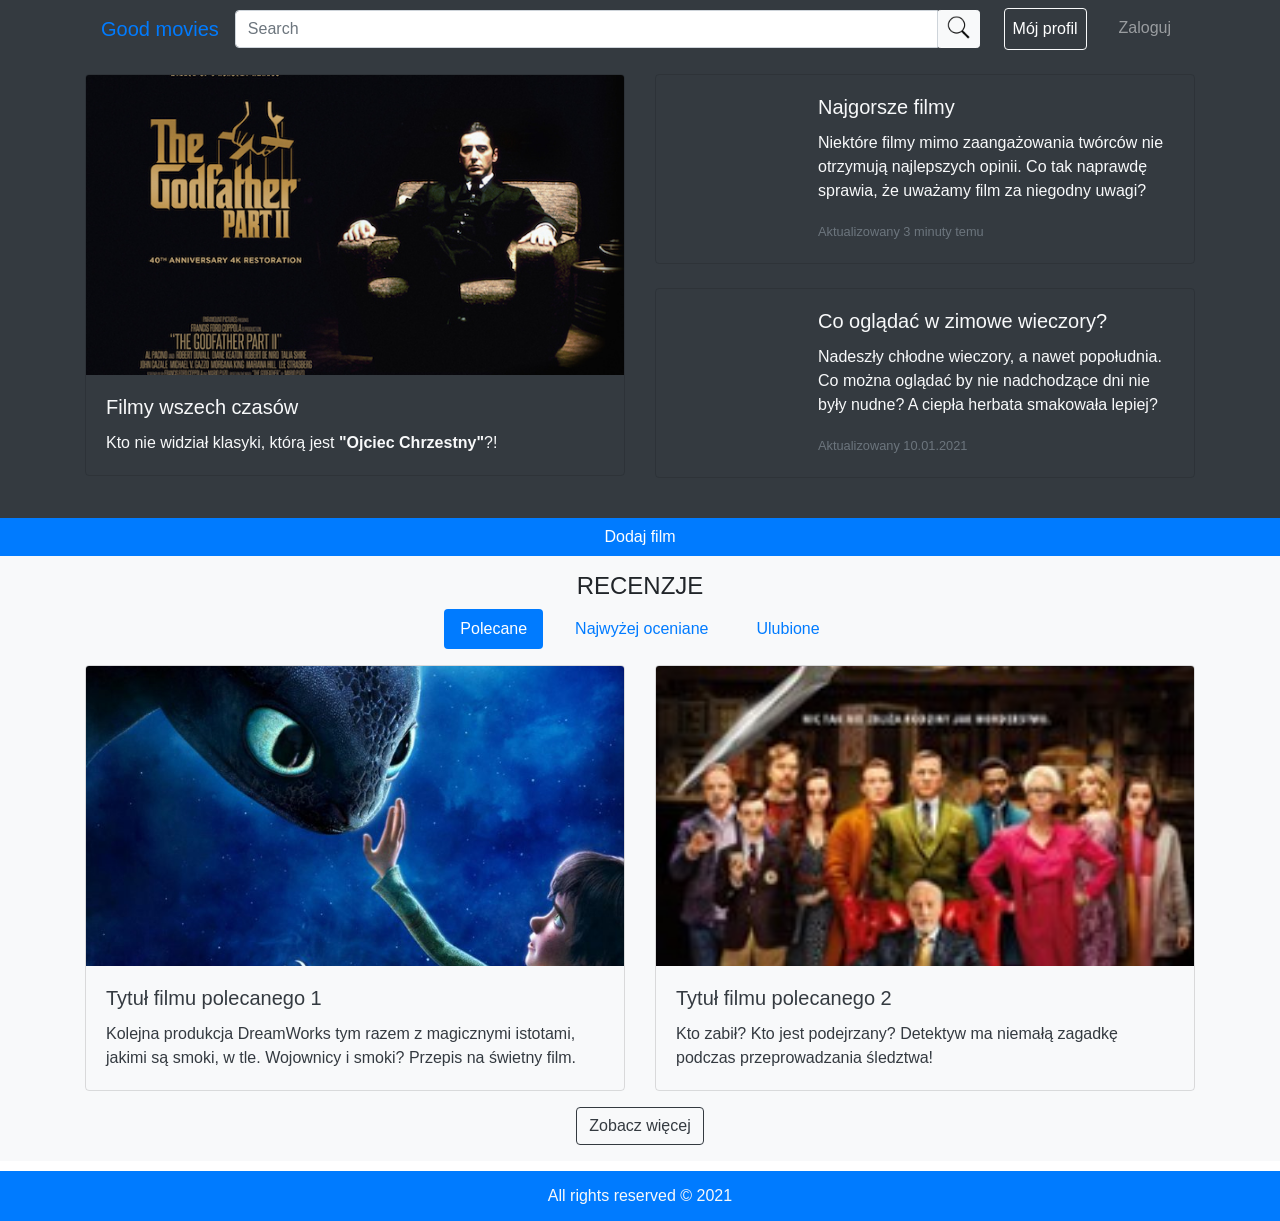
<file: Teplate from course/GirlsGoIT_2021-main/index.html>
<!DOCTYPE html>
<html lang="en">

    <head>
        <!-- Metadata -->
        <meta charset="UTF-8">
        <meta name="viewport" content="width=device-width, initial-scale=1.0">

        <!-- Bootstrap CSS -->
        <link rel="stylesheet" href="https://cdn.jsdelivr.net/npm/bootstrap@4.5.3/dist/css/bootstrap.min.css"
            integrity="sha384-TX8t27EcRE3e/ihU7zmQxVncDAy5uIKz4rEkgIXeMed4M0jlfIDPvg6uqKI2xXr2" crossorigin="anonymous">

        <!-- Links -->
        <link rel="stylesheet" href="style.css">

        <!-- Title -->
        <title>Good movies</title>
    </head>

    <body>
        <!-- Navbar -->
        <div class="container-fluid bg-dark pb-3">
            <div class="container">
                <nav class="navbar navbar-expand-lg navbar-dark bg-dark">
                    <a class="navbar-brand text-primary" href="index.html">Good movies</a>

                    <button class="navbar-toggler" type="button" data-toggle="collapse"
                        data-target="#navbarSupportedContent" aria-controls="navbarSupportedContent" aria-expanded="false"
                        aria-label="Toggle navigation">
                        <span class="navbar-toggler-icon"></span>
                    </button>

                    <div class="collapse navbar-collapse" id="navbarSupportedContent">
                        <form class="search-form input-group mr-4">
                            <input class="form-control" type="search" placeholder="Search" aria-label="Search">
                            <button class="btn btn-light input-group-append btn-sm">
                                <img class="search-icon" src="img/search.png" alt="Search icon">
                            </button>
                        </form>

                        <div class="navbar-nav">
                            <a class="nav-item nav-link active border rounded border-light my-3 my-lg-0 pl-3 p-lg-2" href="my_profile.html">
                                Mój profil
                            </a>
                            <a class="nav-item nav-link ml-lg-4" href="login.html">Zaloguj</a>
                        </div>
                    </div>
                </nav>
            </div>
        </div>

        <!-- Page content -->
        <main>

            <!-- Recommended -->
            <section class="bg-dark pb-4">
                <div class="container">
                    <div class="row">
                        <div class="col-12 col-sm-6">
                            <a href="#" class="card card-big text-light">
                                <img src="./img/godfather2.jpeg" class="card-img-top mh-25" alt="Recommended movie poster">
                                <div class="card-body">
                                    <h5 class="card-title">Filmy wszech czasów</h5>
                                    <p class="card-text">Kto nie widział klasyki, którą jest <b>"Ojciec Chrzestny"</b>?!</p>
                                </div>
                            </a>
                        </div>

                        <div class="col-12 col-sm-6">
                            <a class="card text-light mb-4">
                                <div class="row g-0">
                                    <div class="col-md-3"></div>
                                    <div class="col-md-9">
                                        <div class="card-body">
                                            <h5 class="card-title">Najgorsze filmy</h5>
                                            <p class="card-text"> Niektóre filmy mimo zaangażowania twórców nie otrzymują najlepszych opinii.
                                                Co tak naprawdę sprawia, że uważamy film za niegodny uwagi?</p>
                                            <p class="card-text"><small class="text-muted">Aktualizowany 3 minuty temu</small></p>
                                        </div>
                                    </div>
                                </div>
                            </a>

                            <a class="card text-light mb-3">
                                <div class="row g-0">
                                    <div class="col-md-3"></div>
                                    <div class="col-md-9">
                                        <div class="card-body">
                                            <h5 class="card-title">Co oglądać w zimowe wieczory?</h5>
                                            <p class="card-text">Nadeszły chłodne wieczory, a nawet popołudnia. Co można oglądać by nie nadchodzące dni nie były nudne?
                                                A ciepła herbata smakowała lepiej?</p>
                                            <p class="card-text"><small class="text-muted">Aktualizowany 10.01.2021</small></p>
                                        </div>
                                    </div>
                                </div>
                            </a>
                        </div>
                    </div>
                </div>
            </section>

            <!-- Add movie -->
            <section class="bg-primary h-20 text-center">
                <a class="w-100 btn btn-primary" href="./form.html">Dodaj film</a>
            </section>

            <!-- Reviews -->
            <section class="bg-light">
               
                <div class="container">
                    <div class="row justify-content-center pt-3">

                        <header>
                            <h4 class="text-center">RECENZJE</h4>
                        </header>
        
                        <div class="col-12 align-items-center">

                            <!-- Tablist -->
                            <ul class="nav nav-pills mb-3 justify-content-center" id="reviewsPills" role="tablist">
                                <li class="nav-item" role="presentation">
                                    <a class="nav-link active" id="pills-recommended-tab" data-toggle="pill"
                                        href="#pills-recommended" role="tab" aria-controls="pills-recommended"
                                        aria-selected="true">Polecane</a>
                                </li>
                                <li class="nav-item" role="presentation">
                                    <a class="nav-link mx-3" id="pills-ratings-tab" data-toggle="pill" href="#pills-ratings"
                                        role="tab" aria-controls="pills-ratings" aria-selected="false">Najwyżej oceniane</a>
                                </li>
                                <li class="nav-item" role="presentation">
                                    <a class="nav-link" id="pills-favourite-tab" data-toggle="pill" href="#pills-favourite"
                                        role="tab" aria-controls="pills-favourite" aria-selected="false">Ulubione</a>
                                </li>
                            </ul>

                            <!-- Tabpanel -->
                            <div class="tab-content" id="reviewsPillsContent">
                                <div class="tab-pane fade show active" id="pills-recommended" role="tabpanel" aria-labelledby="pills-recommended-tab">
                                    <div class="row">
                                        <div class="col-sm-6">
                                            <a href="#" class="card text-dark">
                                                <img src="./img/dragon.jpeg" class="card-img-top"
                                                    alt="Recommended movie poster">

                                                <div class="card-body">
                                                    <h5 class="card-title">Tytuł filmu polecanego 1</h5>
                                                    <p class="card-text">
                                                        Kolejna produkcja DreamWorks tym razem z magicznymi istotami, jakimi są smoki, w tle.
                                                        Wojownicy i smoki? Przepis na świetny film. 
                                                    </p>
                                                </div>
                                            </a>
                                        </div>
                                        <div class="col-sm-6">
                                            <a href="#" class="card text-dark">
                                                <img src="./img/knives_out.jpeg" class="card-img-top" alt="Recommended movie poster">
                                                <div class="card-body">
                                                    <h5 class="card-title">Tytuł filmu polecanego 2</h5>
                                                    <p class="card-text">
                                                        Kto zabił? Kto jest podejrzany?
                                                        Detektyw ma niemałą zagadkę podczas przeprowadzania śledztwa!
                                                    </p>
                                                </div>
                                            </a>
                                        </div>

                                        <a href="#" class="btn btn-outline-dark ml-auto mr-auto my-3">Zobacz więcej</a>
                                    </div>
                                </div>

                                <div class="tab-pane fade" id="pills-ratings" role="tabpanel" aria-labelledby="pills-ratings-tab">
                                    <div class="row">
                                        <div class="col-sm-6">
                                            <a href="#" class="card text-dark">
                                                <img src="./img/dragon.jpeg" class="card-img-top" alt="Recommended movie poster">

                                                <div class="card-body">
                                                    <h5 class="card-title">Film nr 1</h5>
                                                    <p class="card-text">
                                                        Tutaj pojawi się opis filmu, który według ocen zajął 1 miejsce w rankingu.
                                                    </p>
                                                </div>
                                            </a>
                                        </div>
                                        <div class="col-sm-6">
                                            <a href="#" class="card text-dark">
                                                <img src="./img/dragon.jpeg" class="card-img-top" alt="Recommended movie poster">

                                                <div class="card-body">
                                                    <h5 class="card-title">Film nr 2</h5>
                                                    <p class="card-text">
                                                        Tutaj pojawi się opis filmu, który według ocen zajął 2 miejsce w rankingu.
                                                    </p>
                                                </div>
                                            </a>
                                        </div>

                                        <a href="#" class="btn btn-outline-dark ml-auto mr-auto my-3">Zobacz więcej</a>
                                    </div>
                                </div>

                                <div class="tab-pane fade" id="pills-favourite" role="tabpanel" aria-labelledby="pills-favourite-tab">
                                    <div class="row">
                                        <div class="col-sm-6">
                                            <a href="#" class="card text-dark">
                                                <img src="./img/dragon.jpeg" class="card-img-top" alt="Recommended movie poster">

                                                <div class="card-body">
                                                    <h5 class="card-title">Ulubiony film użytkowników</h5>
                                                    <p class="card-text">
                                                        Tutaj pojawi się opis filmu, który według ocen użytkowników zajął 1 miejsce w rankingu.
                                                    </p>
                                                </div>
                                            </a>
                                        </div>
                                        <div class="col-sm-6">
                                            <a href="#" class="card text-dark">
                                                <img src="./img/dragon.jpeg" class="card-img-top" alt="Recommended movie poster">

                                                <div class="card-body">
                                                    <h5 class="card-title">Drugi ulubiony film użytkowników</h5>
                                                    <p class="card-text">
                                                        Tutaj pojawi się opis filmu, który według ocen użytkowników zajął 2 miejsce w rankingu.
                                                    </p>
                                                </div>
                                            </a>
                                        </div>

                                        <a href="#" class="btn btn-outline-dark ml-auto mr-auto my-3">Zobacz więcej</a>
                                    </div>
                                </div>
                            </div>
                        </div>
                    </div>
                </div>
            </section>

        </main>

        <!-- Footer -->
        <footer class="footer bg-primary text-light text-center">
            All rights reserved © 2021
        </footer>

        <!-- Bootstrap -->
        <script src="https://code.jquery.com/jquery-3.5.1.slim.min.js"
            integrity="sha384-DfXdz2htPH0lsSSs5nCTpuj/zy4C+OGpamoFVy38MVBnE+IbbVYUew+OrCXaRkfj" crossorigin="anonymous">
        </script>
        <script src="https://cdn.jsdelivr.net/npm/popper.js@1.16.1/dist/umd/popper.min.js"
            integrity="sha384-9/reFTGAW83EW2RDu2S0VKaIzap3H66lZH81PoYlFhbGU+6BZp6G7niu735Sk7lN" crossorigin="anonymous">
        </script>
        <script src="https://cdn.jsdelivr.net/npm/bootstrap@4.5.3/dist/js/bootstrap.min.js"
            integrity="sha384-w1Q4orYjBQndcko6MimVbzY0tgp4pWB4lZ7lr30WKz0vr/aWKhXdBNmNb5D92v7s" crossorigin="anonymous">
        </script>
    </body>
</html>
</file>
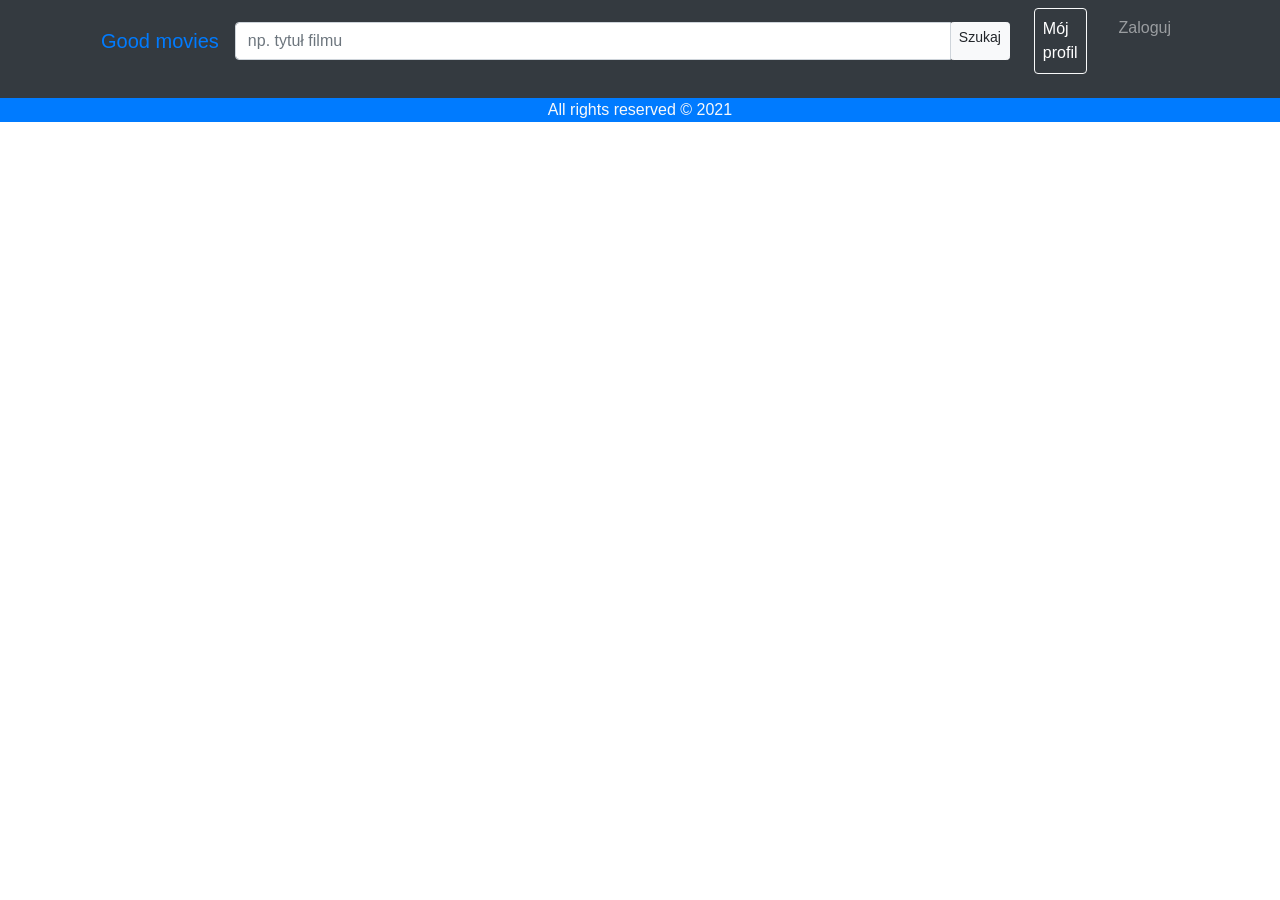
<file: index.html.html>
<!DOCTYPE html>
<html lang="en">

    <head>
        <link rel="stylesheet" href="https://cdn.jsdelivr.net/npm/bootstrap@4.5.3/dist/css/bootstrap.min.css">
        <!-- Metadata -->
        <meta charset="UTF-8">
        <meta name="viewport" content="width=device-width, initial-scale=1.0">

        <link rel="stylesheet" href="style.css">

        <!-- Title -->
        <title>Good movies</title>
    </head>

    <body>
        
        <div class="bg-dark pb-3">
            <div class="container">
                <nav class="navbar navbar-expand-lg navbar-dark bg-dark">
                    <a class="navbar-brand text-primary" href="index.html">Good movies</a>
                    <button class="navbar-toggler" type="button" data-toggle="collapse" data-target="#navbarSupportedContent">
                        <span class="navbar-toggler-icon"></span>
                    </button>
                    <div class="collapse navbar-collapse" id="navbarSupportedContent">
                        <form class="search-form input-group mr-4">
                            <input class="form-control" type="search" placeholder="np. tytuł filmu">
                            <button class="btn btn-light input-group-append btn-sm">
                                Szukaj
                            </button>
                        </form>
                        <div class="navbar-nav">
                            <a class="nav-item nav-link active border rounded border-light my-3 my-lg-0 pl-3 p-lg-2"
                               href="my_profile.html">
                                Mój profil</a>
                            <a class="nav-item nav-link ml-lg-4" href="login.html">Zaloguj</a>
                        </div>
                    </div>
                </nav>
            </div>
        </div>


        <!-- Page content -->
        <main>
            
        </main>

        <!-- Footer -->
        <footer class="footer bg-primary text-light text-center">
            All rights reserved © 2021
        </footer>

        <script src="https://code.jquery.com/jquery-3.5.1.slim.min.js"></script>
        <script src="https://cdn.jsdelivr.net/npm/bootstrap@4.5.3/dist/js/bootstrap.bundle.min.js"></script>
    </body>

</html>
</file>
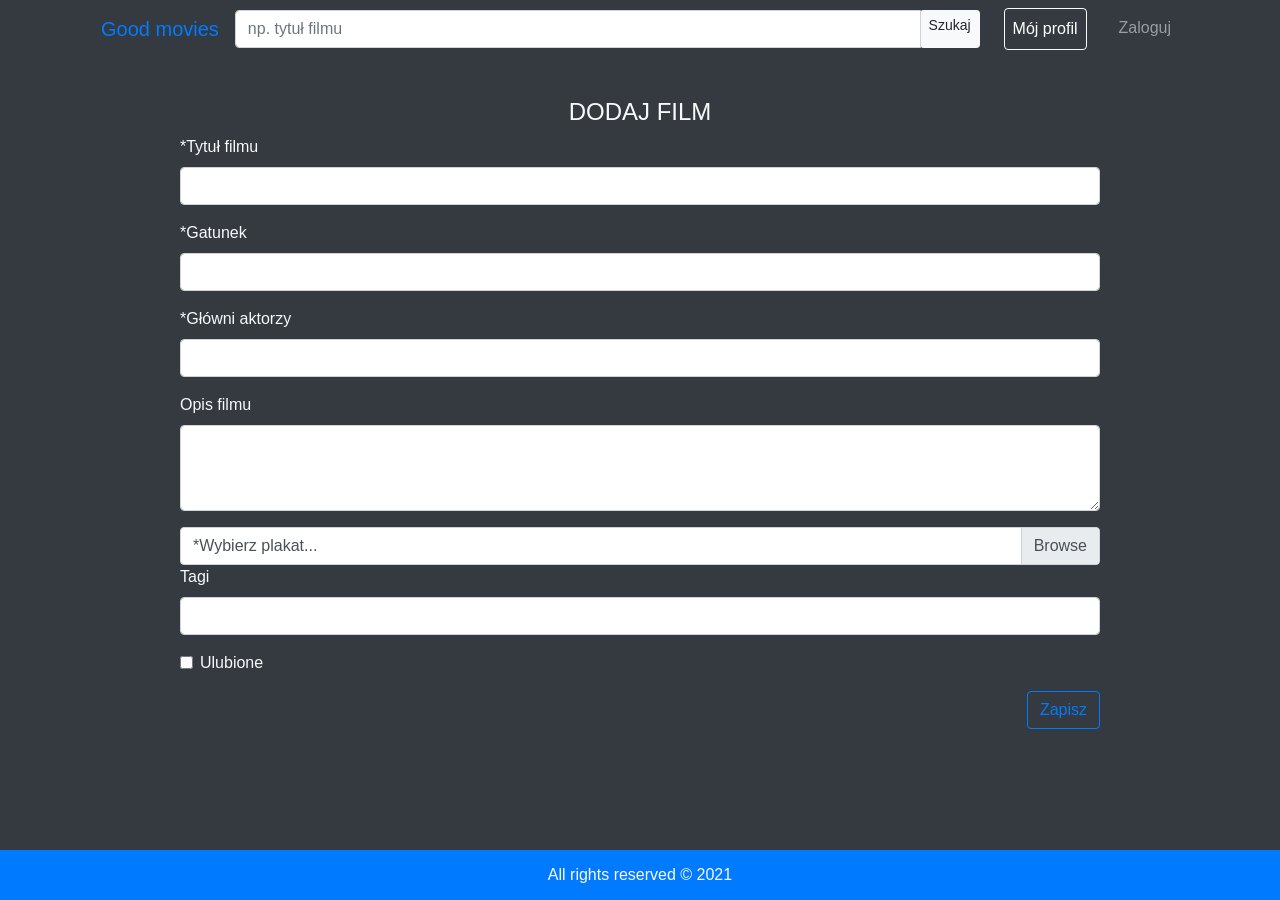
<file: My project/add_movie.html>
<!DOCTYPE html>
<html lang="en">

 <head>
      <link rel="stylesheet" href="https://cdn.jsdelivr.net/npm/bootstrap@4.5.3/dist/css/bootstrap.min.css">
      
     
	 <!-- CSS -->
      <link rel="stylesheet" href="nowyCSS.css">

      <!-- METADATA -->
	  <meta charset="UTF-8"> <!-- kodowanie -->
      <meta name="viewport" content="width=device-width, initial-scale=1.0"> <!-- dopasowanie do wielkości ekranu urządzenia -->
	  
      <!-- TITLE -->
      <title>Good Movies</title>
  
 </head>
 
 <body class="bg-dark">

  <!-- Navbar -->
  <div class="bg-dark pb-3">
    <div class="container">
        <nav class="navbar navbar-expand-lg navbar-dark bg-dark">
            <a class="navbar-brand text-primary" href="index.html">Good movies</a>
            <button class="navbar-toggler" type="button" data-toggle="collapse" data-target="#navbarSupportedContent">
                <span class="navbar-toggler-icon"></span>
            </button>
            <div class="collapse navbar-collapse" id="navbarSupportedContent">
                <form class="search-form input-group mr-4">
                    <input class="form-control" type="search" placeholder="np. tytuł filmu">
                    <button class="btn btn-light input-group-append btn-sm">
                        Szukaj
                    </button>
                </form>
                <div class="navbar-nav">
                    <a class="nav-item nav-link active border rounded border-light my-3 my-lg-0 pl-3 p-lg-2"
                       href="my_profile.html">
                        Mój profil</a>
                    <a class="nav-item nav-link ml-lg-4" href="login.html">Zaloguj</a>
                </div>
            </div>
        </nav>
    </div>
</div>

 
 <!-- Page content -->
  <main>
   <section class="text-light pt-4">
            <header> <h4 class="text-center">DODAJ FILM</h4> </header>
            <div class="container">
                <div class="row">
                    <form class="col-12 col-md-10 m-auto">
					    <div class="form-group">
        <label for="movie-title">*Tytuł filmu</label>
        <input type="text" class="form-control rounded-50" id="movie-title">
    </div>
    <div class="form-group">
        <label for="movie-type">*Gatunek</label>
        <input type="text" class="form-control rounded-50" id="movie-type">
    </div>
    <div class="form-group">
        <label for="movie-characters">*Główni aktorzy</label>
        <input type="text" class="form-control rounded-50" id="movie-characters">
    </div>
    <div class="form-group">
        <label for="movie-description">Opis filmu</label>
        <textarea class="form-control rounded-50" id="movie-description" rows="3"></textarea>
    </div>
    <div class="form-group custom-file">
        <label class="custom-file-label" for="movie-poster">*Wybierz plakat...</label>
        <input type="file" class="custom-file-input" id="movie-poster" name="movie-poster">
    </div>
    <div class="form-group">
        <label for="movie-tags">Tagi</label>
        <input type="text" class="form-control rounded-50" id="movie-tags">
    </div>
    <div class="form-group form-check mt-3">
        <input class="form-check-input" type="checkbox" value="" id="movie-favourite">
        <label class="form-check-label" for="movie-favourite">Ulubione</label>
    </div>
    <div class="text-right my-3">
        <button type="submit" class="btn btn-outline-primary">Zapisz</button>
    </div>

                    </form>
                </div>
            </div>
        </section>
  </main>
  
  <footer class="footer bg-primary text-light text-center">
        All rights reserved © 2021
    </footer>
<script src="https://code.jquery.com/jquery-3.5.1.slim.min.js"></script>
   <script src="https://cdn.jsdelivr.net/npm/bootstrap@4.5.3/dist/js/bootstrap.bundle.min.js"></script>
 </body>
</html>
</file>
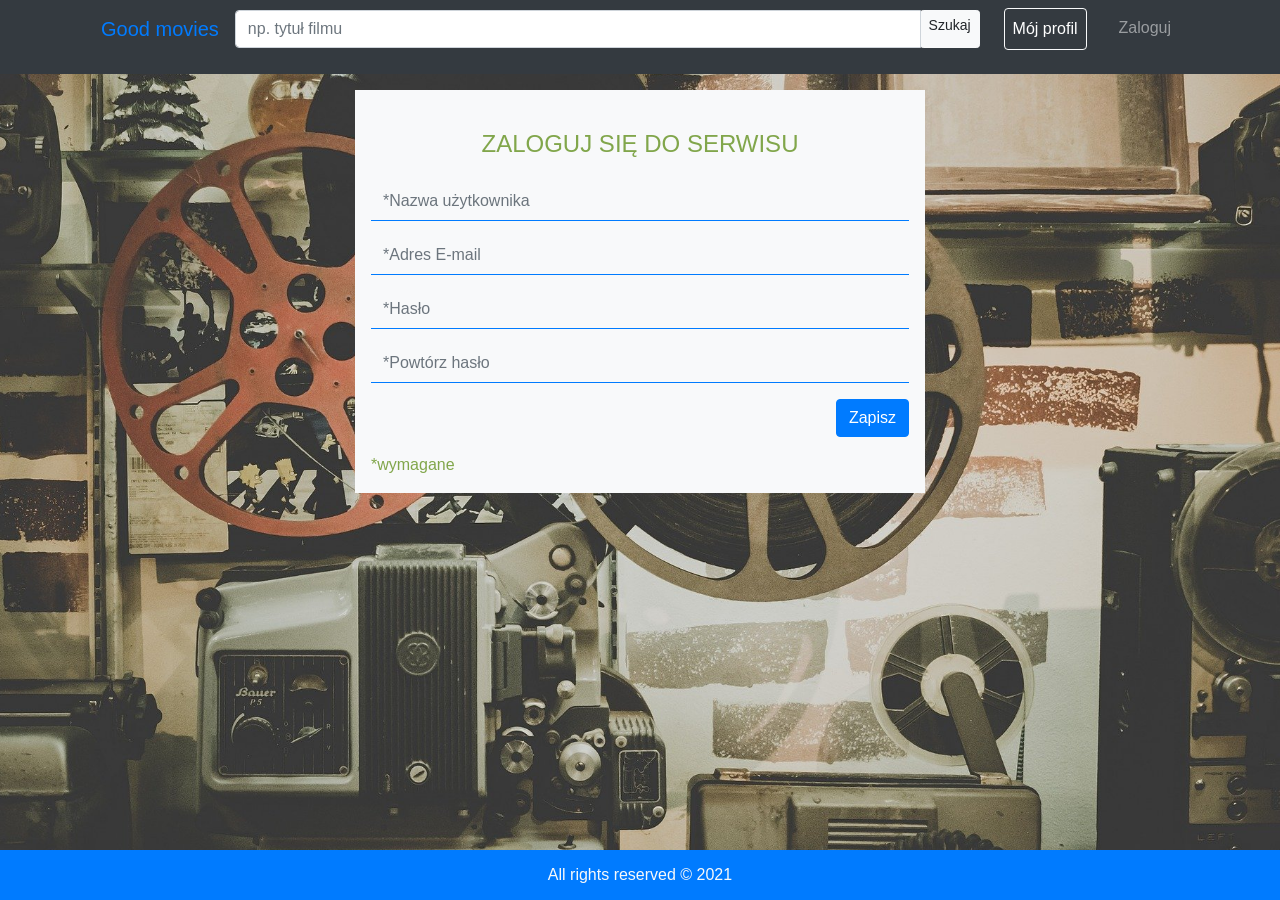
<file: My project/login.html>
<!DOCTYPE html>
<html lang="en">

    <head>
        <link rel="stylesheet" href="https://cdn.jsdelivr.net/npm/bootstrap@4.5.3/dist/css/bootstrap.min.css">
        <!-- Metadata -->
        <meta charset="UTF-8">
        <meta name="viewport" content="width=device-width, initial-scale=1.0">

        <link rel="stylesheet" href="nowyCSS.css">

        <!-- Title -->
        <title>Good movies</title>
    </head>

    <body>
         
        <div class="bg-dark pb-3">
            <div class="container">
                <nav class="navbar navbar-expand-lg navbar-dark bg-dark">
                    <a class="navbar-brand text-primary" href="index.html">Good movies</a>
                    <button class="navbar-toggler" type="button" data-toggle="collapse" data-target="#navbarSupportedContent">
                        <span class="navbar-toggler-icon"></span>
                    </button>
                    <div class="collapse navbar-collapse" id="navbarSupportedContent">
                        <form class="search-form input-group mr-4">
                            <input class="form-control" type="search" placeholder="np. tytuł filmu">
                            <button class="btn btn-light input-group-append btn-sm">
                                Szukaj
                            </button>
                        </form>
                        <div class="navbar-nav">
                            <a class="nav-item nav-link active border rounded border-light my-3 my-lg-0 pl-3 p-lg-2"
                               href="my_profile.html">
                                Mój profil</a>
                            <a class="nav-item nav-link ml-lg-4" href="login.html">Zaloguj</a>
                        </div>
                    </div>
                </nav>
            </div>
        </div>


        <!-- Page content -->
		<body class="login-form">
        <main>
        <section>
		<div class="container mt-3">
        <div class="row">
            <form class="col-12 col-md-6 bg-light p-3 m-auto">
                  <h4 class="text-center my-4">ZALOGUJ SIĘ DO SERWISU</h4>
                 <div class="form-group">
                    <label for="user-name" class="sr-only">*Nazwa użytkownika</label>
                    <input type="text" class="form-control bg-transparent border-left-0 border-top-0 border-right-0 border-primary rounded-0" id="user-name" placeholder="*Nazwa użytkownika">
                 </div>
                 <div class="form-group">
                    <label for="user-email" class="sr-only">*Adres E-mail</label>
                    <input type="email" class="form-control bg-transparent border-left-0 border-top-0 border-right-0 border-primary rounded-0" id="user-email" aria-describedby="emailHelp"
                    placeholder="*Adres E-mail">
                 </div>
                 <div class="form-group">
                    <label for="user-password" class="sr-only">*Hasło</label>
                    <input type="password" class="form-control bg-transparent border-left-0 border-top-0 border-right-0 border-primary rounded-0" id="user-password" placeholder="*Hasło">
                 </div>
                 <div class="form-group">
                    <label for="user-confirm-password" class="sr-only">*Powtórz hasło</label>
                    <input type="password" class="form-control bg-transparent border-left-0 border-top-0 border-right-0 border-primary rounded-0" id="user-confirm-password"
                    placeholder="*Powtórz hasło">
                 </div>
                   <button type="submit" class="btn btn-primary d-block ml-auto my-3">Zapisz</button>
				   <div 
				   <a class=>*wymagane</a>
                 </div>
            </form>
        </div>
        </div>
		</section>
        </main>

        <!-- Footer -->
        <footer class="footer bg-primary text-light text-center">
            All rights reserved © 2021
        </footer>

        <script src="https://code.jquery.com/jquery-3.5.1.slim.min.js"></script>
        <script src="https://cdn.jsdelivr.net/npm/bootstrap@4.5.3/dist/js/bootstrap.bundle.min.js"></script>
    </body>

</html>
</file>
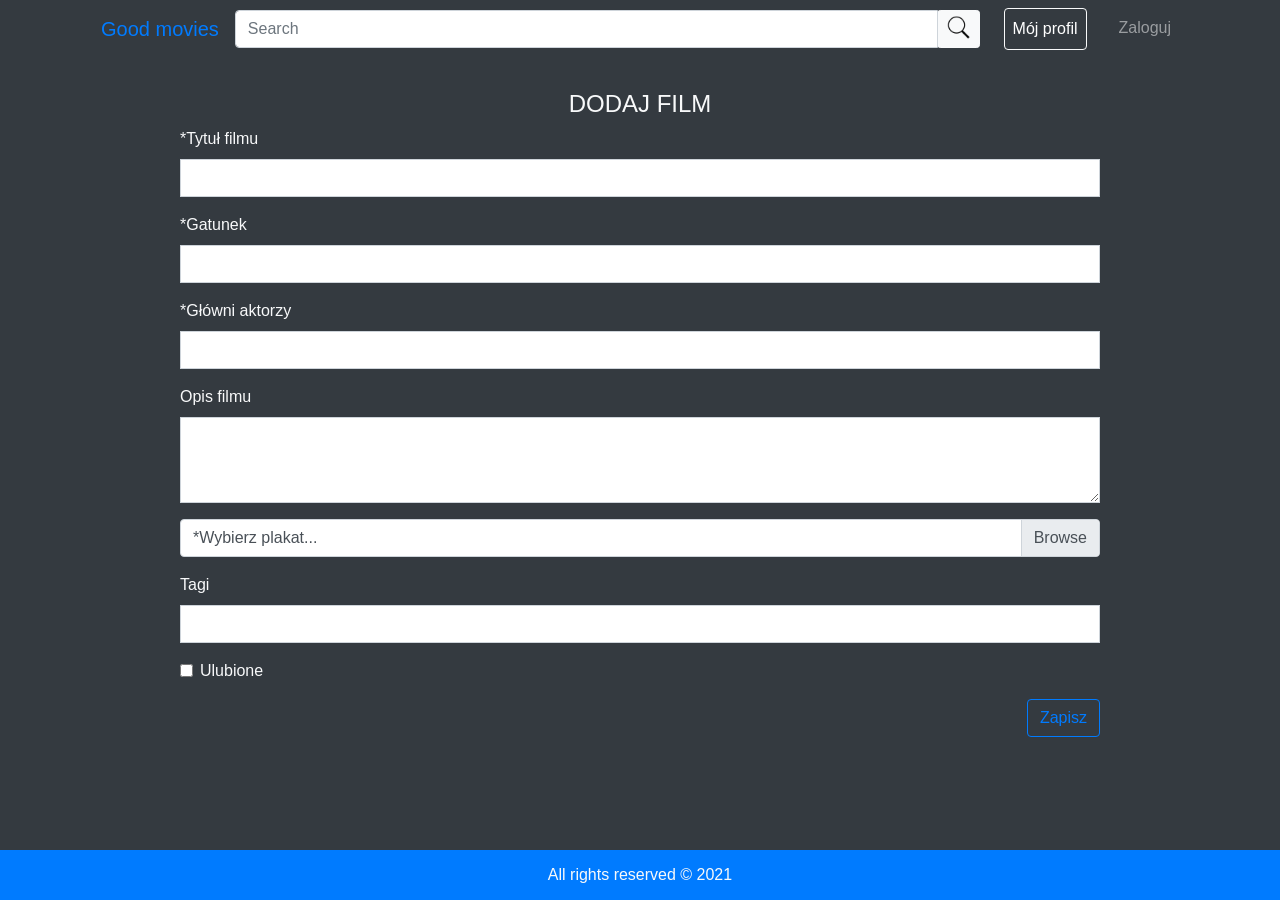
<file: Teplate from course/GirlsGoIT_2021-main/form.html>
<!DOCTYPE html>
<html lang="en">
    <head>
        <!-- Metadata -->
        <meta charset="UTF-8">
        <meta name="viewport" content="width=device-width, initial-scale=1.0">

         <!-- Bootstrap CSS -->
         <link rel="stylesheet" href="https://cdn.jsdelivr.net/npm/bootstrap@4.5.3/dist/css/bootstrap.min.css"
         integrity="sha384-TX8t27EcRE3e/ihU7zmQxVncDAy5uIKz4rEkgIXeMed4M0jlfIDPvg6uqKI2xXr2" crossorigin="anonymous">

        <!-- Links -->
        <link rel="stylesheet" href="style.css">

        <!-- Title -->
        <title>Good movies</title>
    </head>
    <body class="bg-dark">
        <!-- Navbar -->
        <div class="bg-dark pb-3">
            <div class="container">
                <nav class="navbar navbar-expand-lg navbar-dark bg-dark">
                    <a class="navbar-brand text-primary" href="index.html">Good movies</a>

                    <button class="navbar-toggler" type="button" data-toggle="collapse"
                        data-target="#navbarSupportedContent" aria-controls="navbarSupportedContent" aria-expanded="false"
                        aria-label="Toggle navigation">
                        <span class="navbar-toggler-icon"></span>
                    </button>

                    <div class="collapse navbar-collapse" id="navbarSupportedContent">
                        <form class="search-form input-group mr-4">
                            <input class="form-control" type="search" placeholder="Search" aria-label="Search">
                            <button class="btn btn-light input-group-append btn-sm">
                                <img class="search-icon" src="img/search.png" alt="Search icon">
                            </button>
                        </form>
                        <div class="navbar-nav">
                            <a class="nav-item nav-link active border rounded border-light my-3 my-lg-0 pl-3 p-lg-2" href="my_profile.html">
                                Mój profil
                            </a>
                            <a class="nav-item nav-link ml-lg-4" href="login.html">Zaloguj</a>
                        </div>
                    </div>
                </nav>
            </div>
        </div>

        <!-- Page content -->
        <main>
            <section class="text-light pt-3">
                <header>
                    <h4 class="text-center">DODAJ FILM</h4>
                </header>

                <div class="container">
                    <div class="row">
                        <form class="col-12 col-md-10 m-auto">
                            <div class="form-group">
                                <label for="movie-title">*Tytuł filmu</label>
                                <input type="email" class="form-control rounded-0" id="movie-title">
                            </div>
                            <div class="form-group">
                                <label for="movie-type">*Gatunek</label>
                                <input type="email" class="form-control rounded-0" id="movie-type">
                            </div>
                            <div class="form-group">
                                <label for="movie-characters">*Główni aktorzy</label>
                                <input type="email" class="form-control rounded-0" id="movie-characters">
                            </div>
                            <div class="form-group">
                                <label for="movie-description">Opis filmu</label>
                                <textarea class="form-control rounded-0" id="movie-description" rows="3"></textarea>
                            </div>
                            <div class="form-group custom-file">
                                <label class="custom-file-label" for="movie-poster">*Wybierz plakat...</label>
                                <input type="file" class="custom-file-input" id="movie-poster" name="movie-poster">
                            </div>
                            <div class="form-group mt-3">
                                <label for="movie-tags">Tagi</label>
                                <input type="email" class="form-control rounded-0" id="movie-tags">
                            </div>
                            <div class="form-group form-check mt-3">
                                <input class="form-check-input" type="checkbox" value="" id="movie-favourite">
                                <label class="form-check-label" for="movie-favourite">
                                    Ulubione
                                </label>
                            </div>

                            <button type="submit" class="btn btn-outline-primary d-block ml-auto my-3">Zapisz</button>
                        </form>
                    </div>
                </div>
            </section>
        </main>

        <!-- Footer -->
        <footer class="footer bg-primary text-light text-center">
            All rights reserved © 2021
        </footer>

        <!-- Bootstrap -->
        <script src="https://code.jquery.com/jquery-3.5.1.slim.min.js"
            integrity="sha384-DfXdz2htPH0lsSSs5nCTpuj/zy4C+OGpamoFVy38MVBnE+IbbVYUew+OrCXaRkfj" crossorigin="anonymous">
        </script>
        <script src="https://cdn.jsdelivr.net/npm/popper.js@1.16.1/dist/umd/popper.min.js"
            integrity="sha384-9/reFTGAW83EW2RDu2S0VKaIzap3H66lZH81PoYlFhbGU+6BZp6G7niu735Sk7lN" crossorigin="anonymous">
        </script>
        <script src="https://cdn.jsdelivr.net/npm/bootstrap@4.5.3/dist/js/bootstrap.min.js"
            integrity="sha384-w1Q4orYjBQndcko6MimVbzY0tgp4pWB4lZ7lr30WKz0vr/aWKhXdBNmNb5D92v7s" crossorigin="anonymous">
        </script>
    </body>
</html>
</file>
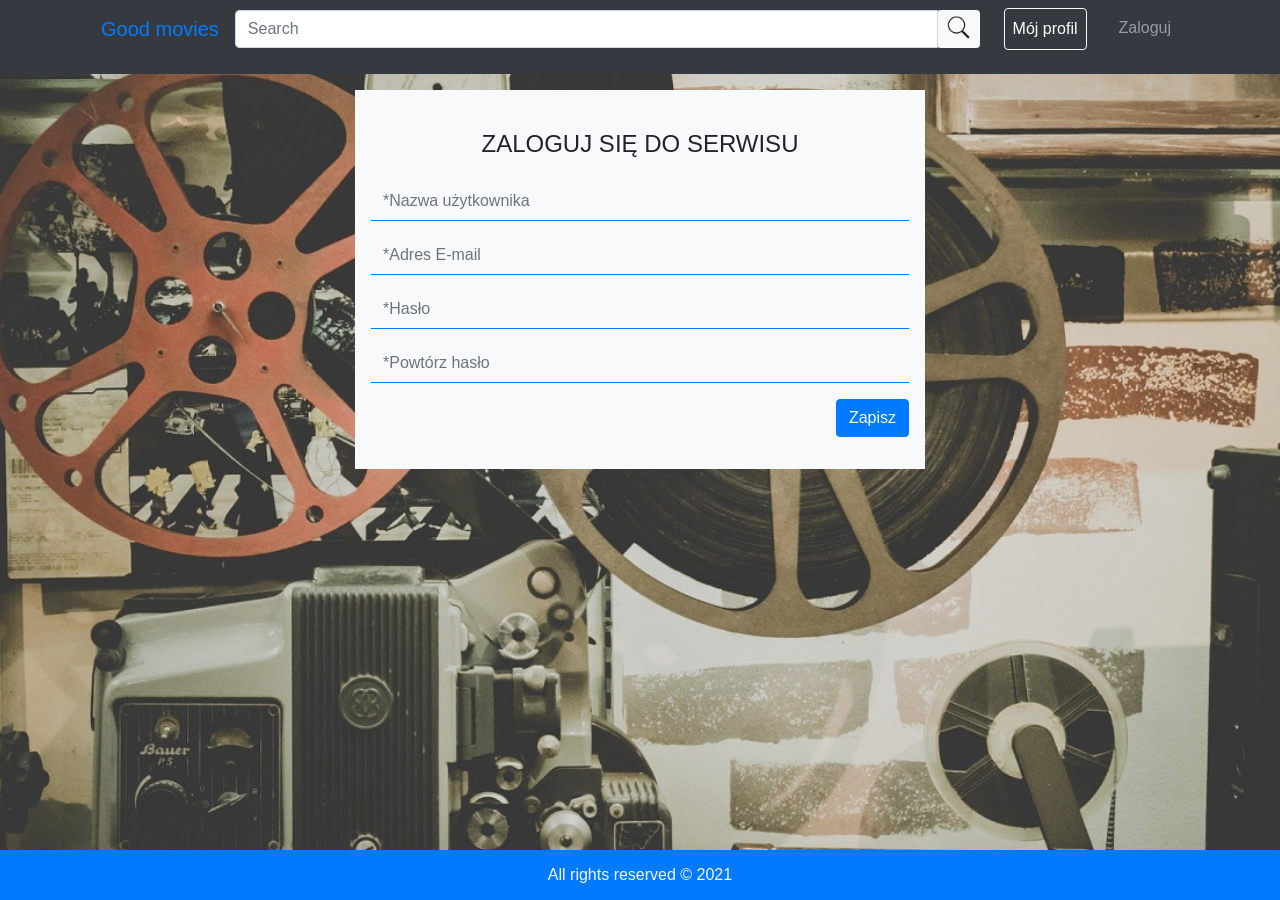
<file: Teplate from course/GirlsGoIT_2021-main/login.html>
<!DOCTYPE html>
<html lang="en">
    <head>
        <!-- Metadata -->
        <meta charset="UTF-8">
        <meta name="viewport" content="width=device-width, initial-scale=1.0">

        <!-- Bootstrap CSS -->
        <link rel="stylesheet" href="https://cdn.jsdelivr.net/npm/bootstrap@4.5.3/dist/css/bootstrap.min.css"
            integrity="sha384-TX8t27EcRE3e/ihU7zmQxVncDAy5uIKz4rEkgIXeMed4M0jlfIDPvg6uqKI2xXr2" crossorigin="anonymous">

        <!-- Links -->
        <link rel="stylesheet" href="style.css">

        <!-- Title -->
        <title>Good movies</title>
    </head>
    <body class="login-form">
         <!-- Navbar -->
         <div class="bg-dark pb-3">
            <div class="container">
                <nav class="navbar navbar-expand-lg navbar-dark bg-dark">
                    <a class="navbar-brand text-primary" href="index.html">Good movies</a>
                    <button class="navbar-toggler" type="button" data-toggle="collapse"
                        data-target="#navbarSupportedContent" aria-controls="navbarSupportedContent" aria-expanded="false"
                        aria-label="Toggle navigation">
                        <span class="navbar-toggler-icon"></span>
                    </button>
                    <div class="collapse navbar-collapse" id="navbarSupportedContent">
                        <form class="search-form input-group mr-4">
                            <input class="form-control" type="search" placeholder="Search" aria-label="Search">
                            <button class="btn btn-light input-group-append btn-sm">
                                <img class="search-icon" src="img/search.png" alt="Search icon">
                            </button>
                        </form>
                        <div class="navbar-nav">
                            <a class="nav-item nav-link active border rounded border-light my-3 my-lg-0 pl-3 p-lg-2" href="my_profile.html">
                                Mój profil
                            </a>
                            <a class="nav-item nav-link ml-lg-4" href="login.html">Zaloguj</a>
                        </div>
                    </div>
                </nav>
            </div>
        </div>

        <!-- Page content -->
        <main>
            <section>
                <div class="container mt-3">
                    <div class="row">
                        <form class="col-12 col-md-6 bg-light p-3 m-auto">
                            <h4 class="text-center my-4">ZALOGUJ SIĘ DO SERWISU</h4>
                            <div class="form-group">
                                <label for="user-name" class="sr-only">*Nazwa użytkownika</label>
                                <input type="text" class="form-control bg-transparent border-left-0 border-top-0 border-right-0 border-primary rounded-0" id="user-name" placeholder="*Nazwa użytkownika">
                            </div>
                            <div class="form-group">
                                <label for="user-email" class="sr-only">*Adres E-mail</label>
                                <input type="email" class="form-control bg-transparent border-left-0 border-top-0 border-right-0 border-primary rounded-0" id="user-email" aria-describedby="emailHelp"
                                    placeholder="*Adres E-mail">
                            </div>
                            <div class="form-group">
                                <label for="user-password" class="sr-only">*Hasło</label>
                                <input type="password" class="form-control bg-transparent border-left-0 border-top-0 border-right-0 border-primary rounded-0" id="user-password" placeholder="*Hasło">
                            </div>
                            <div class="form-group">
                                <label for="user-confirm-password" class="sr-only">*Powtórz hasło</label>
                                <input type="password" class="form-control bg-transparent border-left-0 border-top-0 border-right-0 border-primary rounded-0" id="user-confirm-password"
                                    placeholder="*Powtórz hasło">
                            </div>
                            <button type="submit" class="btn btn-primary d-block ml-auto my-3">Zapisz</button>
                        </form>
                    </div>
                </div>
            </section>
        </main>

        <!-- Footer -->
        <footer class="footer bg-primary text-light text-center">
         All rights reserved © 2021
        </footer>

        <!-- Bootstrap -->
        <script src="https://code.jquery.com/jquery-3.5.1.slim.min.js"
            integrity="sha384-DfXdz2htPH0lsSSs5nCTpuj/zy4C+OGpamoFVy38MVBnE+IbbVYUew+OrCXaRkfj" crossorigin="anonymous">
        </script>
        <script src="https://cdn.jsdelivr.net/npm/popper.js@1.16.1/dist/umd/popper.min.js"
            integrity="sha384-9/reFTGAW83EW2RDu2S0VKaIzap3H66lZH81PoYlFhbGU+6BZp6G7niu735Sk7lN" crossorigin="anonymous">
        </script>
        <script src="https://cdn.jsdelivr.net/npm/bootstrap@4.5.3/dist/js/bootstrap.min.js"
            integrity="sha384-w1Q4orYjBQndcko6MimVbzY0tgp4pWB4lZ7lr30WKz0vr/aWKhXdBNmNb5D92v7s" crossorigin="anonymous">
        </script>

    </body>
</html>
</file>
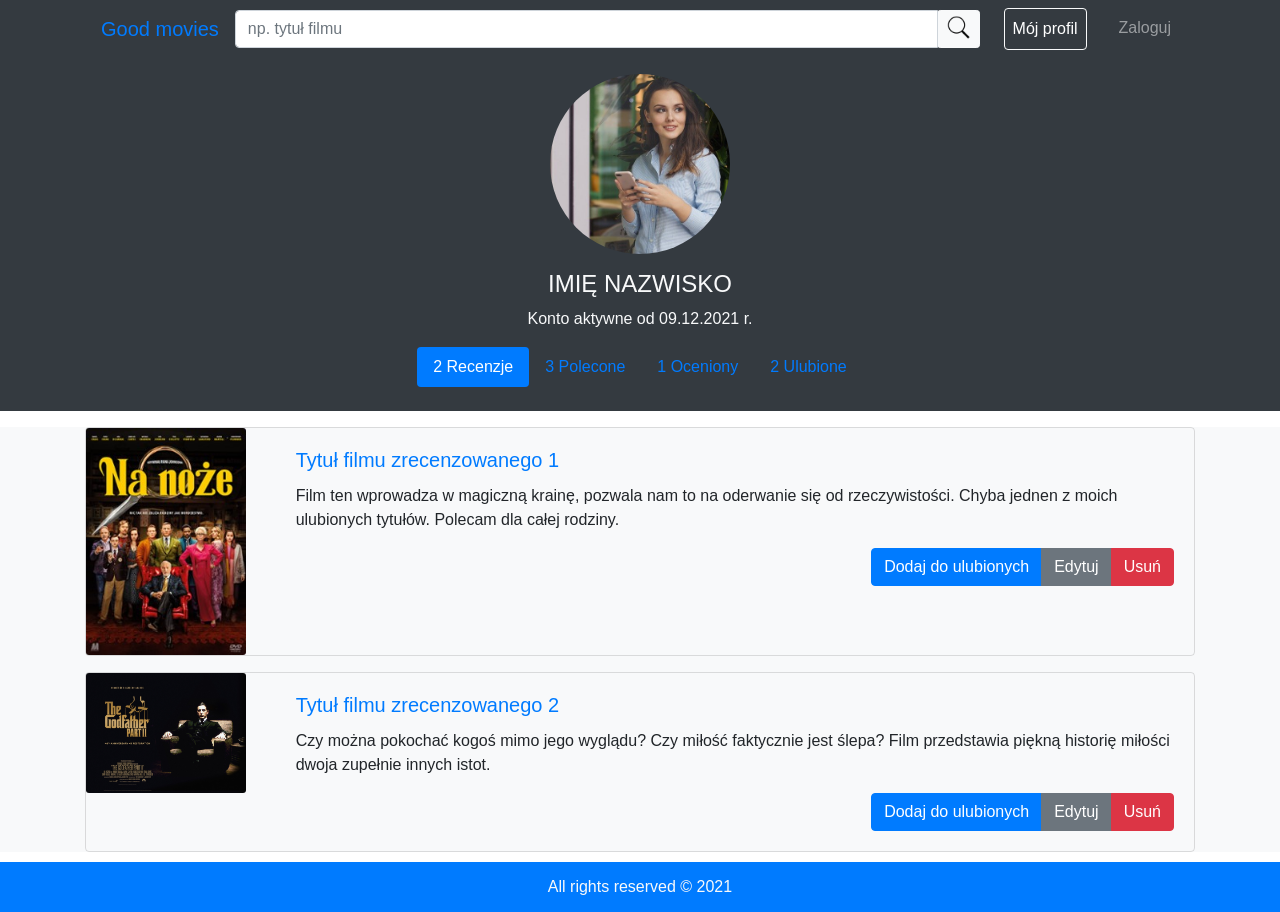
<file: Teplate from course/GirlsGoIT_2021-main/my_profile.html>
<!DOCTYPE html>
<html lang="en">
    <head>
        <!-- Metadata -->
        <meta charset="UTF-8">
        <meta name="viewport" content="width=device-width, initial-scale=1.0">

        <!-- Bootstrap CSS -->
        <link rel="stylesheet" href="https://cdn.jsdelivr.net/npm/bootstrap@4.5.3/dist/css/bootstrap.min.css"
            integrity="sha384-TX8t27EcRE3e/ihU7zmQxVncDAy5uIKz4rEkgIXeMed4M0jlfIDPvg6uqKI2xXr2" crossorigin="anonymous">

        <!-- Links -->
        <link rel="stylesheet" href="style.css">

        <!-- Title -->
        <title>Good movies</title>
    </head>

    <body>
        <!-- Navbar -->
        <div class="bg-dark pb-3">
            <div class="container">
                <nav class="navbar navbar-expand-lg navbar-dark bg-dark">
                    <a class="navbar-brand text-primary" href="index.html">Good movies</a>
                    <button class="navbar-toggler" type="button" data-toggle="collapse" data-target="#navbarSupportedContent">
                        <span class="navbar-toggler-icon"></span>
                    </button>

                    <div class="collapse navbar-collapse" id="navbarSupportedContent">
                        <form class="search-form input-group mr-4 form-inline">
                            <input class="form-control" type="search" placeholder="np. tytuł filmu">
                            <button class="btn btn-light input-group-append btn-sm">
                                <img class="search-icon" src="img/search.png" alt="Search icon">
                            </button>
                        </form>

                        <div class="navbar-nav">
                            <a class="nav-item nav-link active border rounded border-light my-3 my-lg-0 pl-3 p-lg-2" href="my_profile.html">
                                Mój profil
                            </a>
                            <a class="nav-item nav-link ml-lg-4" href="login.html">Zaloguj</a>
                        </div>
                    </div>
                </nav>
            </div>
        </div>

        <!-- Page content -->
        <main>
            <section class="bg-dark text-light">
                <div class="container pb-4">
                    <div class="text-center">
                        <img class="my-profile-photo rounded-circle" src="img/user.jpg" alt="My profile photo">
                        <h4 class="mt-3">IMIĘ NAZWISKO</h4>
                        <div>Konto aktywne od 09.12.2021 r.</div>
                    </div>

                    <!-- Tablist -->
                    <ul class="nav nav-pills mt-3 justify-content-center" id="pills-tab" role="tablist">
                        <li class="nav-item">
                            <a class="nav-link active" id="pills-reviews-tab" data-toggle="pill" href="#pills-reviews" role="tab">
                                2 Recenzje
                            </a>
                        </li>
                        <li class="nav-item">
                            <a class="nav-link" id="pills-recommended-tab" data-toggle="pill" href="#pills-recommended" role="tab">
                                3 Polecone
                            </a>
                        </li>
                        <li class="nav-item">
                            <a class="nav-link" id="pills-rated-tab" data-toggle="pill" href="#pills-rated" role="tab">
                                1 Oceniony 
                            </a>
                        </li>
                        <li class="nav-item">
                            <a class="nav-link" id="pills-favourite-tab" data-toggle="pill" href="#pills-favourite" role="tab">
                                2 Ulubione
                            </a>
                        </li>
                    </ul>
                </div>
            </section>

            <section class="bg-light">
                <div class="container">
                    <!-- Tabpanel -->
                    <div class="tab-content" id="pills-tabContent">
                        <div class="tab-pane fade show active " id="pills-reviews" role="tabpanel">
                            <div class="card my-3">
                                <div class="row g-0">
                                    <div class="col-md-2">
                                        <img class="card-img" src="img/knives_out.jpeg" alt="Movie poster">
                                    </div>
                                    <div class="col-md-10">
                                        <div class="card-body">
                                            <div class="content">
                                                <a href="#"><h5 class="card-title">Tytuł filmu zrecenzowanego 1</h5></a>
                                                <p class="card-text">
                                                    Film ten wprowadza w magiczną krainę, pozwala nam to na oderwanie się od rzeczywistości.
                                                    Chyba jednen z moich ulubionych tytułów. Polecam dla całej rodziny.
                                                </p>
                                                <div class="text-right">
                                                    <div class="btn-group" role="group">
                                                        <a class="btn btn-primary">Dodaj do ulubionych</a>
                                                        <a class="btn btn-secondary">Edytuj</a>
                                                        <a class="btn btn-danger">Usuń</a>
                                                    </div>
                                                </div>
                                            </div>
                                        </div>
                                    </div>
                                </div>
                            </div>

                            <div class="card my-3">
                                <div class="row g-0">
                                    <div class="col-md-2">
                                        <img class="card-img" src="img/godfather2.jpeg" alt="Movie poster">
                                    </div>
                                    <div class="col-md-10">
                                        <div class="card-body">
                                            <div class="content">
                                                <a href="#"><h5 class="card-title">Tytuł filmu zrecenzowanego 2</h5></a>
                                                <p class="card-text">
                                                    Czy można pokochać kogoś mimo jego wyglądu? Czy miłość faktycznie jest ślepa?
                                                    Film przedstawia piękną historię miłości dwoja zupełnie innych istot.
                                                </p>
                                                <div class="text-right">
                                                    <div class="btn-group" role="group">
                                                        <a class="btn btn-primary">Dodaj do ulubionych</a>
                                                        <a class="btn btn-secondary">Edytuj</a>
                                                        <a class="btn btn-danger">Usuń</a>
                                                    </div>
                                                </div>
                                            </div>
                                        </div>
                                    </div>
                                </div>
                            </div>
                        </div>

                        <div class="tab-pane fade" id="pills-recommended" role="tabpanel">
                            <div class="card my-3">
                                <div class="row g-0">
                                    <div class="col-md-2">
                                        <img class="card-img" src="img/user.jpg" alt="Movie poster">
                                    </div>
                                    <div class="col-md-10">
                                        <div class="card-body">
                                            <div class="content">
                                                <a href="#"><h5 class="card-title">Tytuł filmu zrecenzowanego 3</h5></a>
                                                <p class="card-text">
                                                    Kino akcji w najlepszym jego wydaniu.
                                                    Doborowa obsada, wciągająca fabuła i świetne ujęcia.
                                                </p>
                                                <div class="text-right">
                                                    <div class="btn-group" role="group">
                                                        <a class="btn btn-primary">Dodaj do ulubionych</a>
                                                        <a class="btn btn-secondary">Edytuj</a>
                                                        <a class="btn btn-danger">Usuń</a>
                                                    </div>
                                                </div>
                                            </div>
                                        </div>
                                    </div>
                                </div>
                            </div>
                        </div>

                        <div class="tab-pane fade" id="pills-rated" role="tabpanel">
                            <div class="alert alert-info m-3">Tu pojawią się ocenione filmy</div>
                        </div>

                        <div class="tab-pane fade" id="pills-favourite" role="tabpanel">
                            <div class="alert alert-info m-3">Tu pojawią się filmy dodane do ulubionych</div>
                        </div>
                    </div>
                </div>
            </section>
        </main>

        <!-- Footer -->
        <footer class="footer bg-primary text-light text-center">
            All rights reserved © 2021
        </footer>

        <!-- Bootstrap -->
        <script src="https://code.jquery.com/jquery-3.5.1.slim.min.js"
                integrity="sha384-DfXdz2htPH0lsSSs5nCTpuj/zy4C+OGpamoFVy38MVBnE+IbbVYUew+OrCXaRkfj" crossorigin="anonymous">
        </script>
        <script src="https://cdn.jsdelivr.net/npm/popper.js@1.16.1/dist/umd/popper.min.js"
                integrity="sha384-9/reFTGAW83EW2RDu2S0VKaIzap3H66lZH81PoYlFhbGU+6BZp6G7niu735Sk7lN" crossorigin="anonymous">
        </script>
        <script src="https://cdn.jsdelivr.net/npm/bootstrap@4.5.3/dist/js/bootstrap.min.js"
                integrity="sha384-w1Q4orYjBQndcko6MimVbzY0tgp4pWB4lZ7lr30WKz0vr/aWKhXdBNmNb5D92v7s" crossorigin="anonymous">
        </script>
    </body>
</html>
</file>
<file: Teplate from course/GirlsGoIT_2021-main/style.css>
/* Links */
a:hover {
    text-decoration: none;
}

/* NAVBAR */
.navbar {
    white-space: nowrap;
}

.search-form .search-icon {
    width: 25px;
    height: 25px;
}

/* Sticky footer styles
-------------------------------------------------- */
html {
    position: relative;
    min-height: 100%;
}
body {
    margin-bottom: 60px; /* Margin bottom by footer height */
}
.footer {
    position: absolute;
    bottom: 0;
    width: 100%;
    height: 50px; /* Set the fixed height of the footer here */
    line-height: 50px; /* Vertically center the text there */
}

/* Cards */
.card {
    background-color: transparent;
}

.card-img-top {
    height: 300px;
    object-fit: cover;
}

/* LOGIN FORM */
body.login-form {
    background-image: url("img/login_bg.png");
    background-position: center;
    background-size: cover;
}

/* MY PROFILE */
.my-profile-photo {
    width: 180px;
    height: 180px;
    object-fit: cover;
}
</file>
<file: style.css>
nav {
    background-color:#3E2839;
}
a.color1 {
	
	font-family: Papyrus, fantasy;
	font-weight: bold;
	font-size: 40px;
	margin: 10px;
	color: #82847B;
	text-decoration: none;
}
a.color3, a.color2 {
	font-family: Copperplate, fantasy;
	font-size: 20px;
	margin: 2px;
	padding: 3px 3px;
	text-align: center;
	color: #693043;
	border: 3px groove;
    border-radius: 5px;
	background-color: grey;
    text-decoration: none;
    display: inline-block;
}
button.color4 {
	font-size: 15px;
	margin: 5px;
	padding: 5px 5px;
	text-align: center;
	color: white;
	border: 2px groove;
    border-radius: 5px;
	background-color: grey;
    text-decoration: none;
    display: inline-block;
}
ul {
	list-style-type: circle;
}
a.color5, a.color6, a.color7, a.color8 {
	font-weight: bold;
	font-size: 20px;
	margin: 2px;
	padding: 3px 3px;
	text-align: center;
	color: #3E2839;
    text-decoration: none;
}
footer {
	background-color:#3E2839;
	color: #82847B;
}
</file>
<file: My project/nowyCSS.css>
/* Links */
a:hover {
text-decoration: none;
}

/* NAVBAR */
.navbar {
white-space: nowrap;
}

.search-form .search-icon {
width: 25px;
height: 25px;
}

/* MY PROFILE PHOTO */
.my-profile-photo {
    width: 180px;
    height: 180px;
    object-fit: cover;
}

/* Sticky footer styles
-------------------------------------------------- */
html {
position: relative;
min-height: 100%;
}
body {
margin-bottom: 60px; /* Margin bottom by footer height */
}
.footer {
position: absolute;
bottom: 0;
width: 100%;
height: 50px; /* Set the fixed height of the footer here */
line-height: 50px; /* Vertically center the text there */
}

/* Cards */
.card {
background-color: transparent;
}

.card-img-top {
height: 300px;
object-fit: cover;
}


/* LOGIN VIEW */
body.login-form {
background-image: url("img/bak.jpg");
background-position: center;
background-size: cover;
}

@media only screen and (max-width: 1400px) {
body.login-form {
color: #D9A841;
}
}

@media only screen and (min-width: 958px) {
body.login-form {
color: #81A64B;
}
}

.card .index-card-img {
height: 100%;
}
</file>
